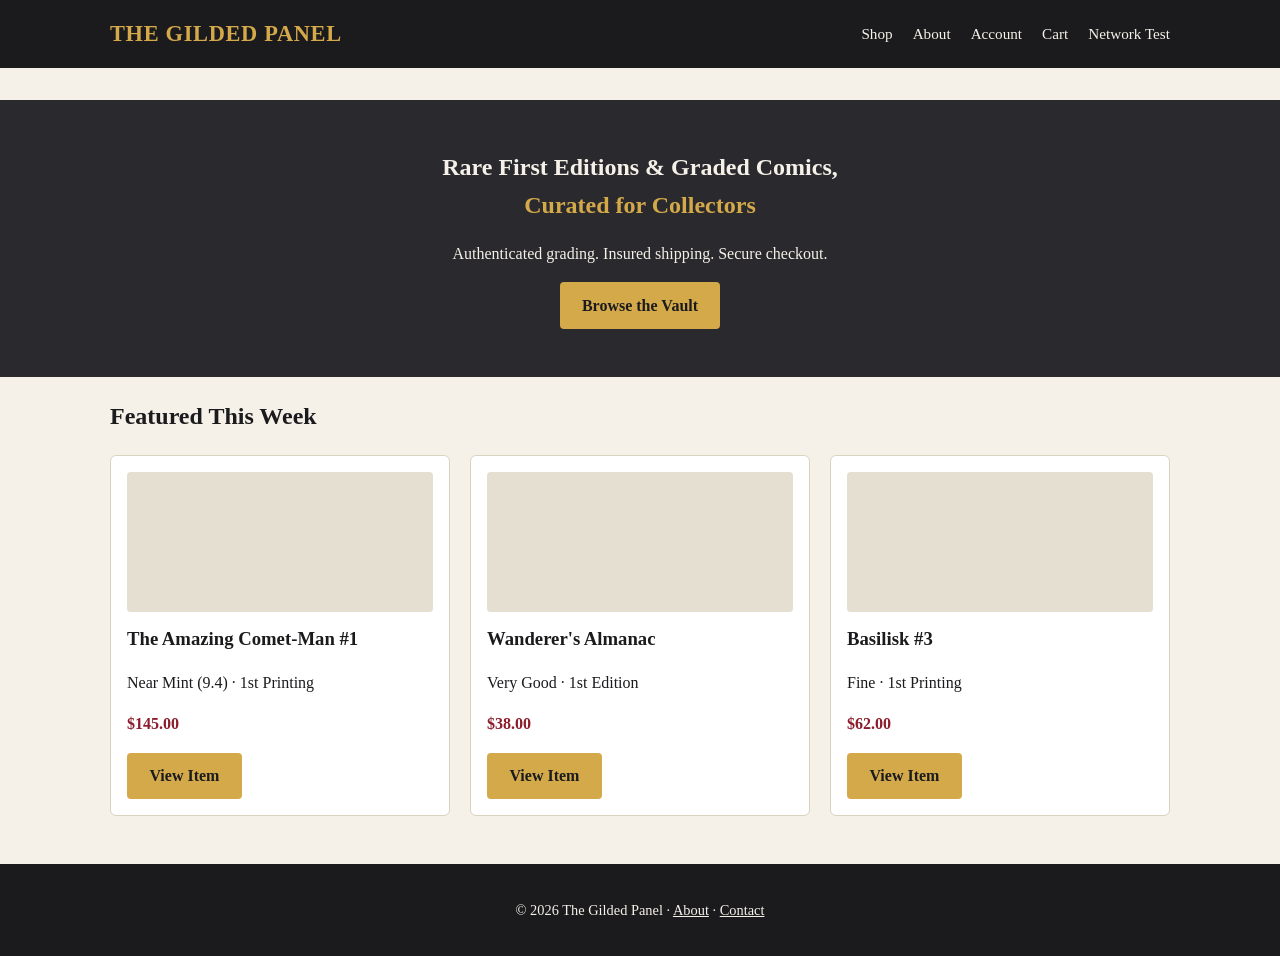
<file: index.html>
<!DOCTYPE html>
<html lang="en">

<head>
    <!--
        Author: Valentin Esparza
        Date: 8/23/2026
        Purpose: Store Homepage for The Gilded Panel. Fulfills the Week 1
                 roadmap milestone (branded static homepage).
    -->
    <meta charset="UTF-8">
    <meta name="viewport" content="width=device-width, initial-scale=1.0">
    <title>The Gilded Panel — Rare Books &amp; Collectible Comics</title>
    <link rel="stylesheet" href="styles.css">
    <script src="jsmain.js" defer></script>
</head>

<body>

    <header class="site-header">
        <div class="container">
            <a class="brand" href="index.html">THE GILDED PANEL</a>
            <nav class="main-nav" aria-label="Primary">
                <ul>
                    <li><a href="shop.html">Shop</a></li>
                    <li><a href="about.html">About</a></li>
                    <li><a href="account.html">Account</a></li>
                    <li><a href="cart.html">Cart</a></li>
                    <li><a href="network.html">Network Test</a></li>
                </ul>
            </nav>
        </div>
    </header>

    <main>
        <!-- Hero -->
        <section class="hero">
            <h1>Rare First Editions &amp; Graded Comics,<br><span class="accent">Curated for Collectors</span></h1>
            <p>Authenticated grading. Insured shipping. Secure checkout.</p>
            <a class="btn" href="shop.html">Browse the Vault</a>
        </section>

        <!-- Featured Collection -->
        <section class="container">
            <h2>Featured This Week</h2>
            <div class="product-grid">
                <article class="product-card">
                    <div class="cover"></div>
                    <h3>The Amazing Comet-Man #1</h3>
                    <p>Near Mint (9.4) · 1st Printing</p>
                    <p class="price">$145.00</p>
                    <a class="btn" href="product.html">View Item</a>
                </article>
                <article class="product-card">
                    <div class="cover"></div>
                    <h3>Wanderer's Almanac</h3>
                    <p>Very Good · 1st Edition</p>
                    <p class="price">$38.00</p>
                    <a class="btn" href="product.html">View Item</a>
                </article>
                <article class="product-card">
                    <div class="cover"></div>
                    <h3>Basilisk #3</h3>
                    <p>Fine · 1st Printing</p>
                    <p class="price">$62.00</p>
                    <a class="btn" href="product.html">View Item</a>
                </article>
            </div>
        </section>
    </main>

    <footer class="site-footer">
        <p>&copy; 2026 The Gilded Panel · <a href="about.html">About</a> · <a href="about.html">Contact</a></p>
    </footer>

</body>

</html>
</file>
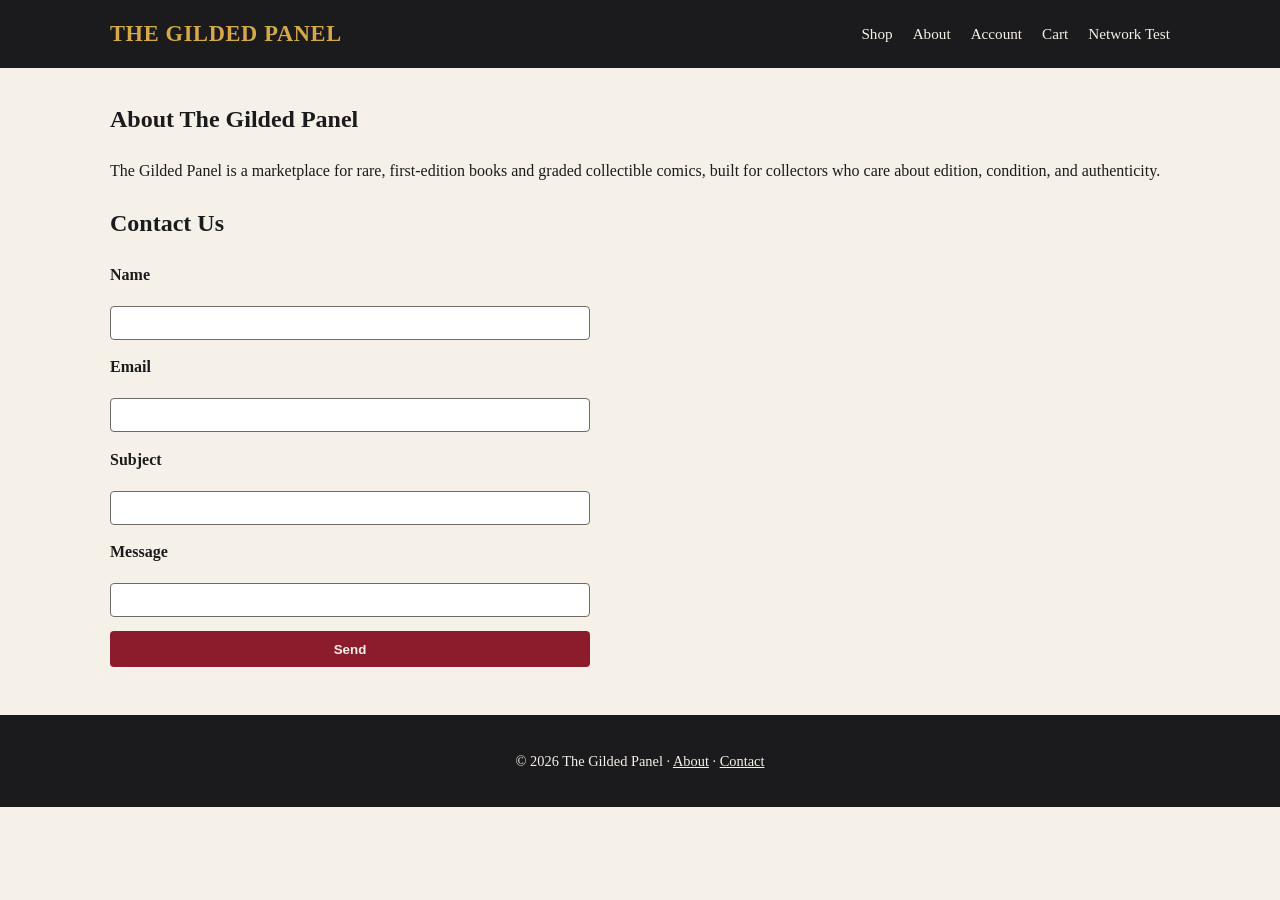
<file: about.html>
<!DOCTYPE html>
<html lang="en">

<head>
    <!--
        Author: Valentin Esparza
        Date: 8/23/2026
        Purpose: About/Contact page — brand story and a contact form, validated
                 by js/main.js.
    -->
    <meta charset="UTF-8">
    <meta name="viewport" content="width=device-width, initial-scale=1.0">
    <title>About — The Gilded Panel</title>
    <link rel="stylesheet" href="styles.css">
    <script src="jsmain.js" defer></script>
</head>

<body>

    <header class="site-header">
        <div class="container">
            <a class="brand" href="index.html">THE GILDED PANEL</a>
            <nav class="main-nav" aria-label="Primary">
                <ul>
                    <li><a href="shop.html">Shop</a></li>
                    <li><a href="about.html">About</a></li>
                    <li><a href="account.html">Account</a></li>
                    <li><a href="cart.html">Cart</a></li>
                    <li><a href="network.html">Network Test</a></li>
                </ul>
            </nav>
        </div>
    </header>

    <main>
        <section class="container">
            <h1>About The Gilded Panel</h1>
            <p>The Gilded Panel is a marketplace for rare, first-edition books and graded collectible comics, built for
                collectors who care about edition, condition, and authenticity.</p>

            <h2>Contact Us</h2>
            <form class="stack" id="contactForm">
                <label for="contact-name">Name</label>
                <input type="text" id="contact-name" name="contact-name" required>

                <label for="contact-email">Email</label>
                <input type="email" id="contact-email" name="contact-email" required>

                <label for="subject">Subject</label>
                <input type="text" id="subject" name="subject">

                <label for="message">Message</label>
                <input type="text" id="message" name="message" required>

                <button type="submit" class="btn btn-crimson">Send</button>
            </form>
        </section>

    </main>

    <footer class="site-footer">
        <p>&copy; 2026 The Gilded Panel &middot; <a href="about.html">About</a> &middot; <a
                href="about.html">Contact</a></p>
    </footer>

</body>

</html>
</file>
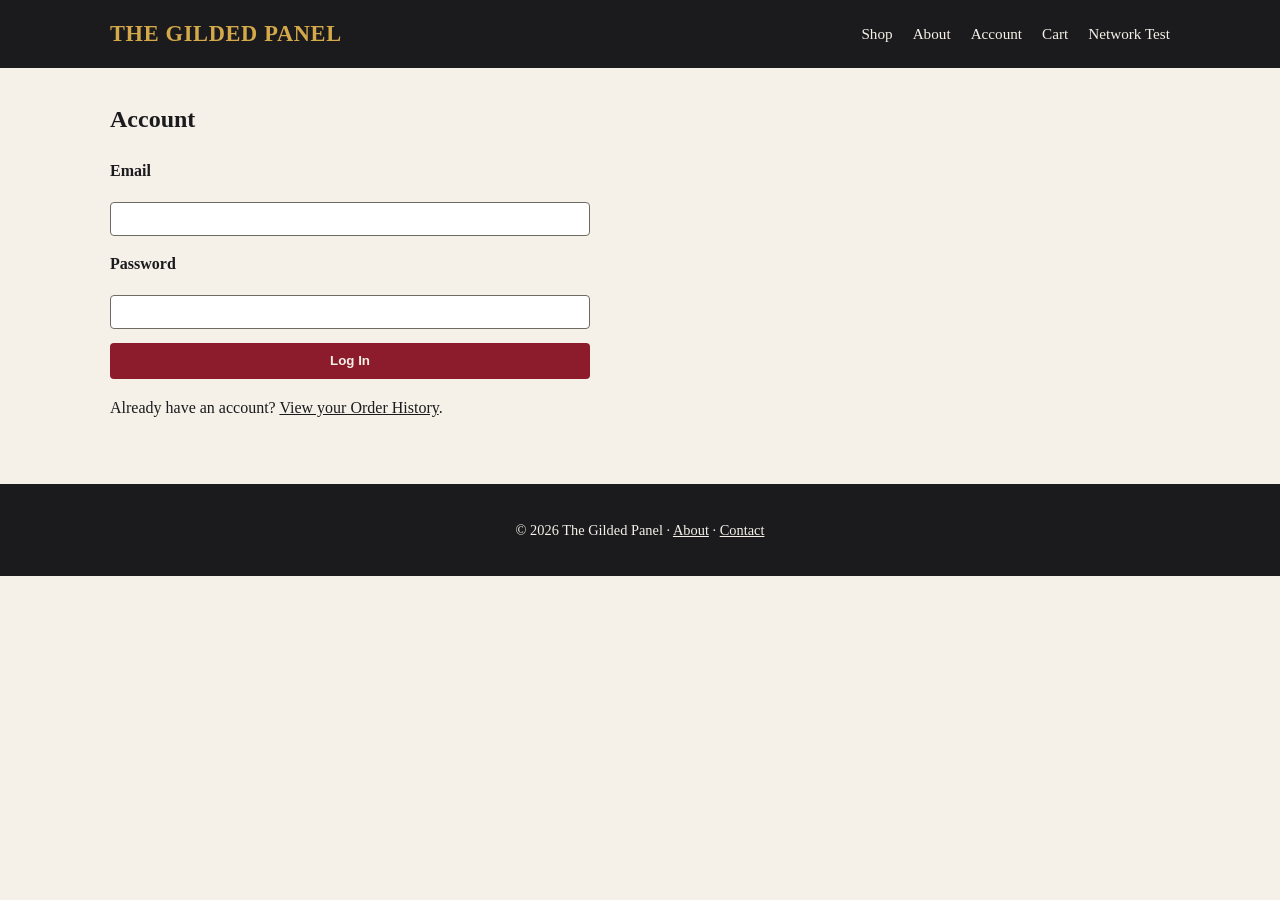
<file: account.html>
<!DOCTYPE html>
<html lang="en">

<head>
    <!--
        Author: Valentin Esparza
        Date: 8/23/2026
        Purpose: Account/Login page — mock login form linking to Order History.
    -->
    <meta charset="UTF-8">
    <meta name="viewport" content="width=device-width, initial-scale=1.0">
    <title>Account — The Gilded Panel</title>
    <link rel="stylesheet" href="styles.css">
    <script src="jsmain.js" defer></script>
</head>

<body>

    <header class="site-header">
        <div class="container">
            <a class="brand" href="index.html">THE GILDED PANEL</a>
            <nav class="main-nav" aria-label="Primary">
                <ul>
                    <li><a href="shop.html">Shop</a></li>
                    <li><a href="about.html">About</a></li>
                    <li><a href="account.html">Account</a></li>
                    <li><a href="cart.html">Cart</a></li>
                    <li><a href="network.html">Network Test</a></li>
                </ul>
            </nav>
        </div>
    </header>

    <main>
        <section class="container">
            <h1>Account</h1>
            <form class="stack">
                <label for="email">Email</label>
                <input type="email" id="email" name="email" required>

                <label for="password">Password</label>
                <input type="password" id="password" name="password" required>

                <button type="submit" class="btn btn-crimson">Log In</button>
            </form>
            <p>Already have an account? <a href="orders.html">View your Order History</a>.</p>
        </section>

    </main>

    <footer class="site-footer">
        <p>&copy; 2026 The Gilded Panel &middot; <a href="about.html">About</a> &middot; <a
                href="about.html">Contact</a></p>
    </footer>

</body>

</html>
</file>
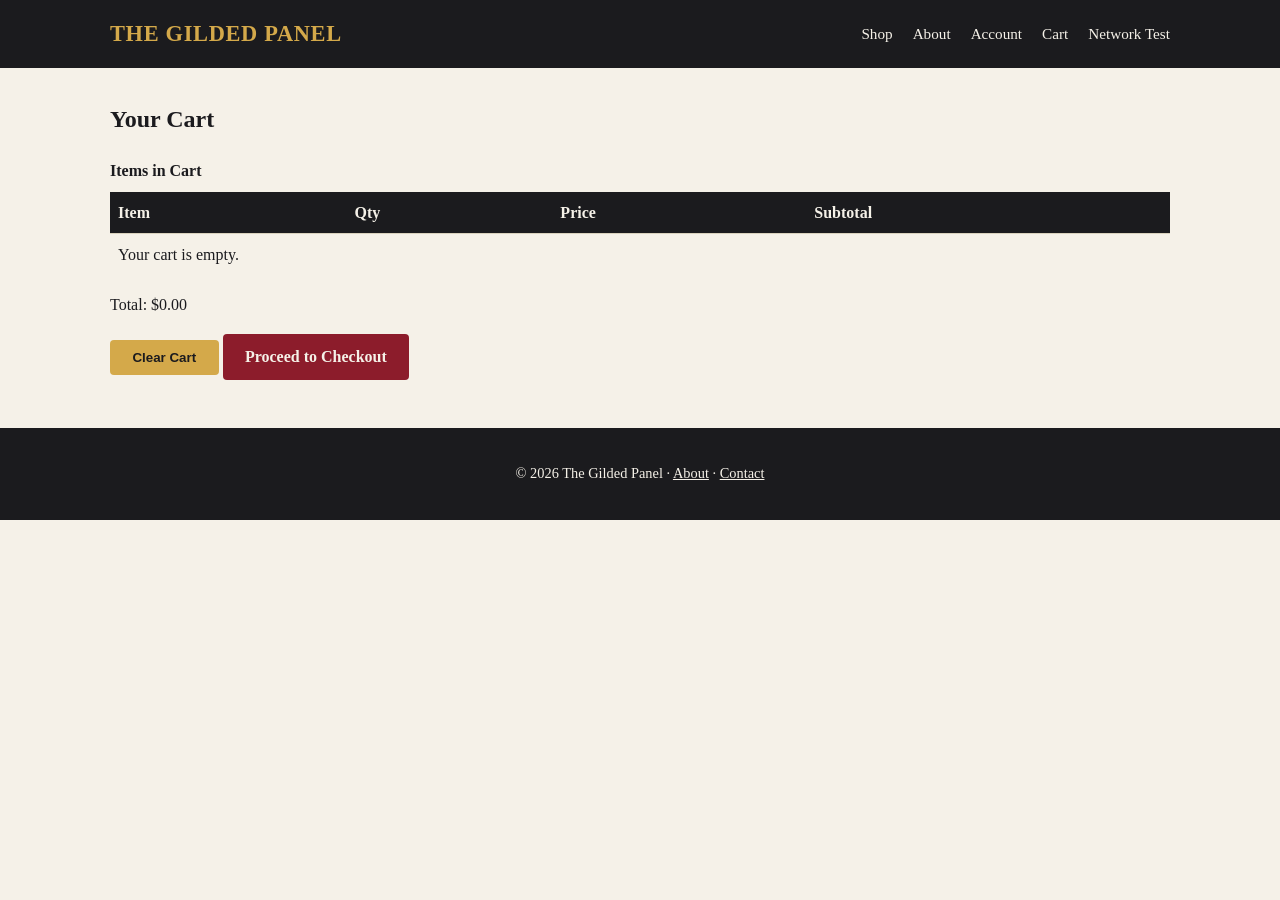
<file: cart.html>
<!DOCTYPE html>
<html lang="en">

<head>
    <!--
        Author: Valentin Esparza
        Date: 8/23/2026
        Purpose: Cart page — table of items with quantity, price, and subtotal.
    -->
    <meta charset="UTF-8">
    <meta name="viewport" content="width=device-width, initial-scale=1.0">
    <title>Cart — The Gilded Panel</title>
    <link rel="stylesheet" href="styles.css">
    <script src="jsmain.js" defer></script>
</head>

<body>

    <header class="site-header">
        <div class="container">
            <a class="brand" href="index.html">THE GILDED PANEL</a>
            <nav class="main-nav" aria-label="Primary">
                <ul>
                    <li><a href="shop.html">Shop</a></li>
                    <li><a href="about.html">About</a></li>
                    <li><a href="account.html">Account</a></li>
                    <li><a href="cart.html">Cart</a></li>
                    <li><a href="network.html">Network Test</a></li>
                </ul>
            </nav>
        </div>
    </header>

    <main>
        <section class="container">
            <h1>Your Cart</h1>
            <table>
                <caption>Items in Cart</caption>
                <thead>
                    <tr>
                        <th scope="col">Item</th>
                        <th scope="col">Qty</th>
                        <th scope="col">Price</th>
                        <th scope="col">Subtotal</th>
                    </tr>
                </thead>
                <tbody id="cartTableBody">
                    <!-- Cart rows inserted by jsmain.js -->
                </tbody>
            </table>
            <p id="cartTotalDisplay"><strong>Total: $0.00</strong></p>

            <button id="clearCartBtn" class="btn">Clear Cart</button>
            <a class="btn btn-crimson" href="checkout.html">Proceed to Checkout</a>
        </section>

    </main>

    <footer class="site-footer">
        <p>&copy; 2026 The Gilded Panel &middot; <a href="about.html">About</a> &middot; <a
                href="about.html">Contact</a></p>
    </footer>

</body>

</html>
</file>
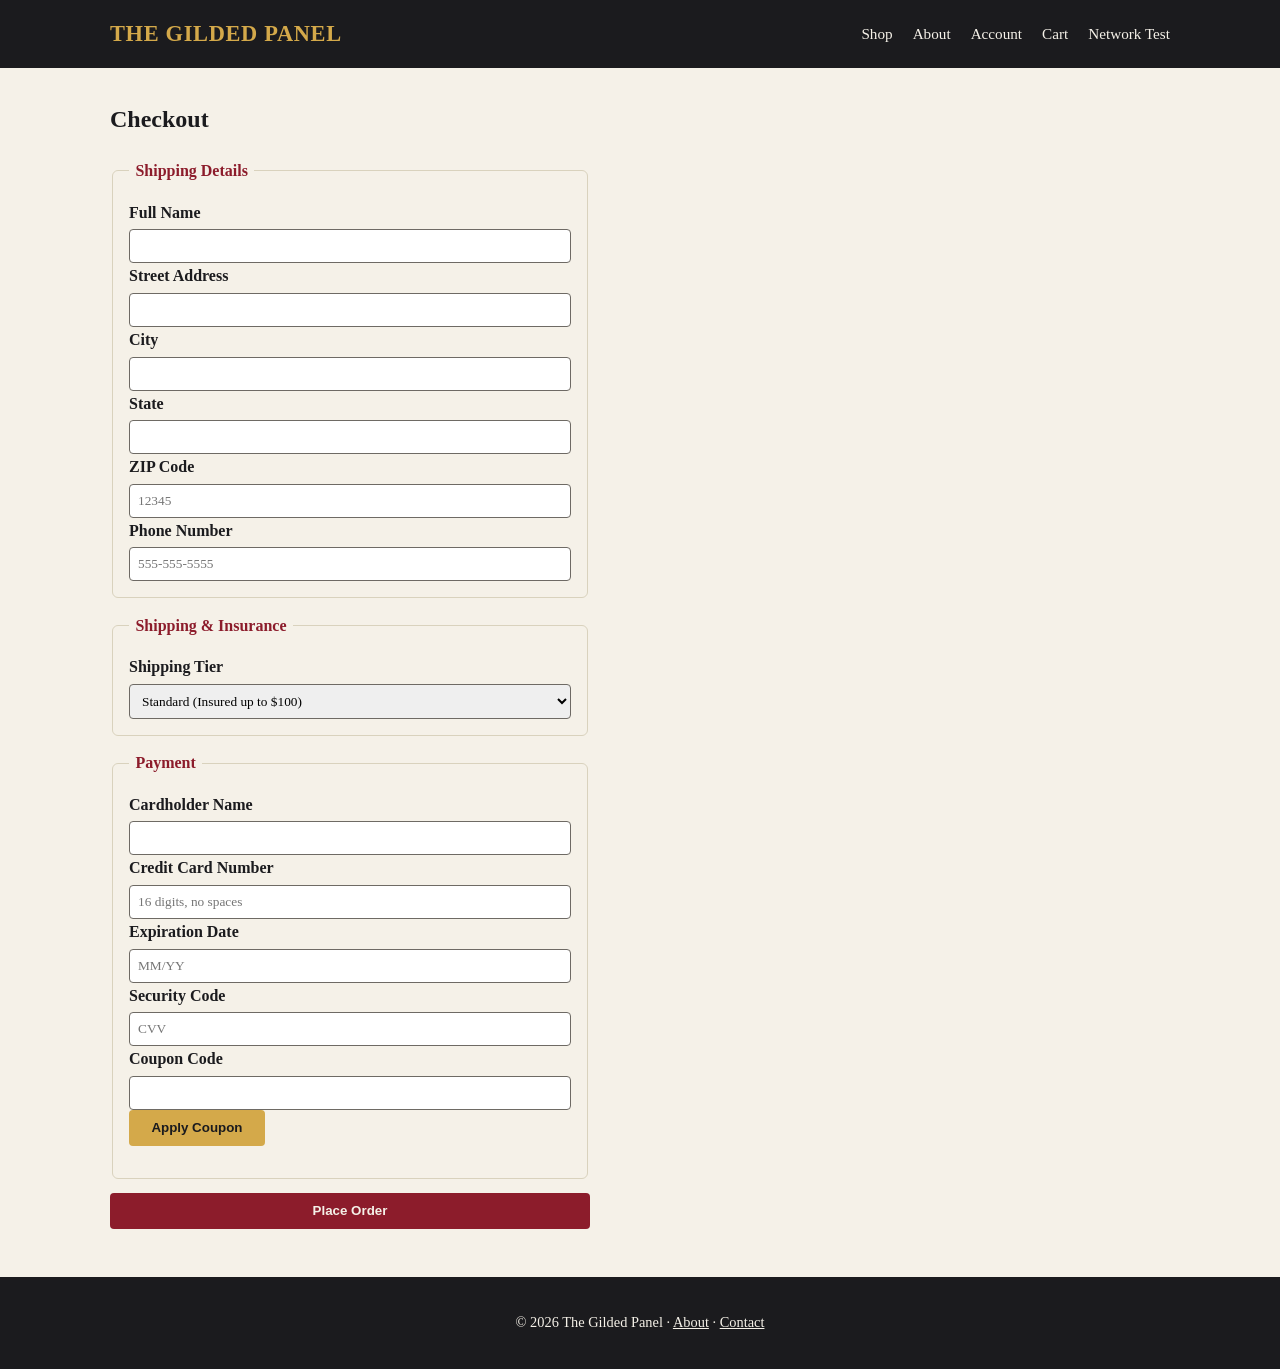
<file: checkout.html>
<!DOCTYPE html>
<html lang="en">

<head>
    <!--
        Author: Valentin Esparza
        Date: 8/23/2026
        Purpose: Checkout page — shipping form, purchase form, and coupon code
                 discount tool. Validated by js/main.js before allowing order
                 submission.
    -->
    <meta charset="UTF-8">
    <meta name="viewport" content="width=device-width, initial-scale=1.0">
    <title>Checkout — The Gilded Panel</title>
    <link rel="stylesheet" href="styles.css">
    <script src="jsmain.js" defer></script>
</head>

<body>

    <header class="site-header">
        <div class="container">
            <a class="brand" href="index.html">THE GILDED PANEL</a>
            <nav class="main-nav" aria-label="Primary">
                <ul>
                    <li><a href="shop.html">Shop</a></li>
                    <li><a href="about.html">About</a></li>
                    <li><a href="account.html">Account</a></li>
                    <li><a href="cart.html">Cart</a></li>
                    <li><a href="network.html">Network Test</a></li>
                </ul>
            </nav>
        </div>
    </header>

    <main>
        <section class="container">
            <h1>Checkout</h1>
            <form class="stack" id="checkoutForm">
                <fieldset>
                    <legend>Shipping Details</legend>
                    <label for="name">Full Name</label>
                    <input type="text" id="name" name="name" required>

                    <label for="street">Street Address</label>
                    <input type="text" id="street" name="street" required>

                    <label for="city">City</label>
                    <input type="text" id="city" name="city" required>

                    <label for="state">State</label>
                    <input type="text" id="state" name="state" required>

                    <label for="zip">ZIP Code</label>
                    <input type="text" id="zip" name="zip" placeholder="12345" required>

                    <label for="phone">Phone Number</label>
                    <input type="text" id="phone" name="phone" placeholder="555-555-5555" required>
                </fieldset>

                <fieldset>
                    <legend>Shipping &amp; Insurance</legend>
                    <label for="shipping">Shipping Tier</label>
                    <select id="shipping" name="shipping">
                        <option value="standard">Standard (Insured up to $100)</option>
                        <option value="premium">Premium (Fully Insured)</option>
                    </select>
                </fieldset>

                <fieldset>
                    <legend>Payment</legend>
                    <label for="cardName">Cardholder Name</label>
                    <input type="text" id="cardName" name="cardName" required>

                    <label for="card">Credit Card Number</label>
                    <input type="text" id="card" name="card" placeholder="16 digits, no spaces" required>

                    <label for="expiration">Expiration Date</label>
                    <input type="text" id="expiration" name="expiration" placeholder="MM/YY" required>

                    <label for="securityCode">Security Code</label>
                    <input type="text" id="securityCode" name="securityCode" placeholder="CVV" required>

                    <label for="coupon">Coupon Code</label>
                    <input type="text" id="coupon" name="coupon">
                    <button type="button" class="btn" onclick="applyCoupon()">Apply Coupon</button>
                    <p id="discountResult"></p>
                </fieldset>

                <button type="submit" class="btn btn-crimson">Place Order</button>
            </form>
        </section>

    </main>

    <footer class="site-footer">
        <p>&copy; 2026 The Gilded Panel &middot; <a href="about.html">About</a> &middot; <a
                href="about.html">Contact</a></p>
    </footer>

</body>

</html>
</file>
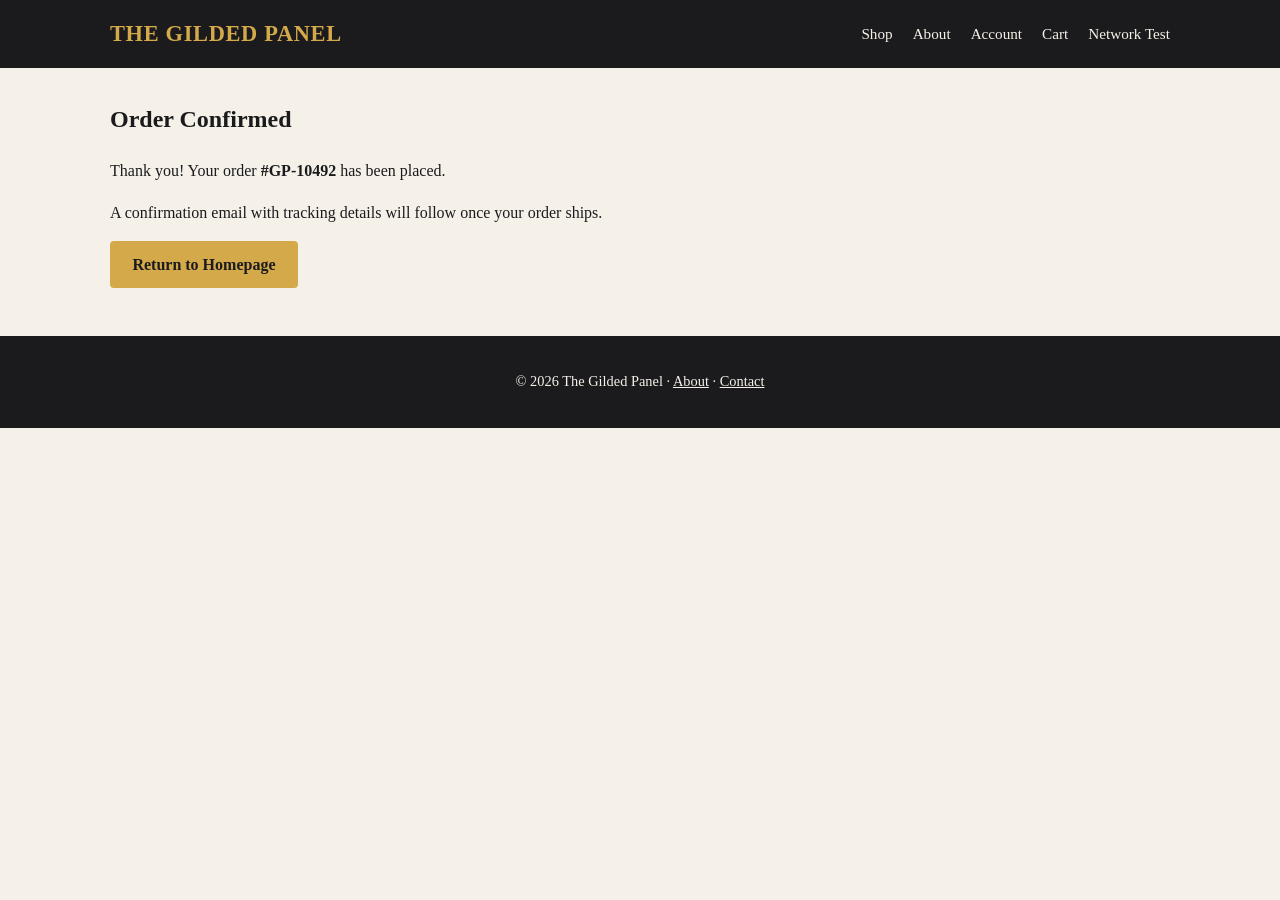
<file: confirmation.html>
<!DOCTYPE html>
<html lang="en">

<head>
    <!--
        Author: Valentin Esparza
        Date: 8/23/2026
        Purpose: Order Confirmation page — shown after checkout is submitted.
    -->
    <meta charset="UTF-8">
    <meta name="viewport" content="width=device-width, initial-scale=1.0">
    <title>Order Confirmation — The Gilded Panel</title>
    <link rel="stylesheet" href="styles.css">
    <script src="jsmain.js" defer></script>
</head>

<body>

    <header class="site-header">
        <div class="container">
            <a class="brand" href="index.html">THE GILDED PANEL</a>
            <nav class="main-nav" aria-label="Primary">
                <ul>
                    <li><a href="shop.html">Shop</a></li>
                    <li><a href="about.html">About</a></li>
                    <li><a href="account.html">Account</a></li>
                    <li><a href="cart.html">Cart</a></li>
                    <li><a href="network.html">Network Test</a></li>
                </ul>
            </nav>
        </div>
    </header>

    <main>
        <section class="container">
            <h1>Order Confirmed</h1>
            <p>Thank you! Your order <strong>#GP-10492</strong> has been placed.</p>
            <p>A confirmation email with tracking details will follow once your order ships.</p>
            <a class="btn" href="index.html">Return to Homepage</a>
        </section>

    </main>

    <footer class="site-footer">
        <p>&copy; 2026 The Gilded Panel &middot; <a href="about.html">About</a> &middot; <a
                href="about.html">Contact</a></p>
    </footer>

</body>

</html>
</file>
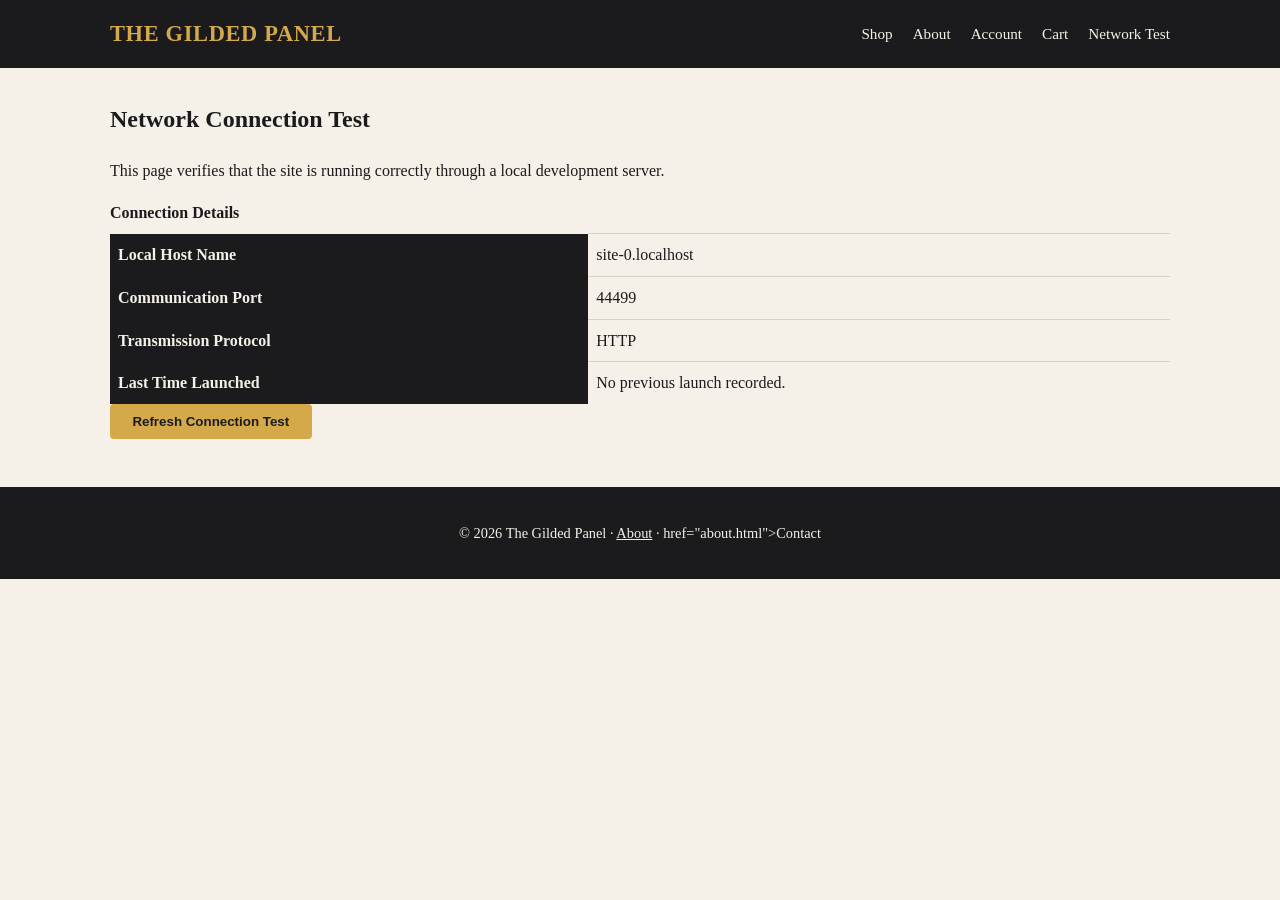
<file: network.html>
<!DOCTYPE html>
<html lang="en">

<head>
    <!--
        Author: Valentin Esparza
        Date: 8/30/2026
        Purpose: Network Connection Test page — displays live host, port, protocol,
                 and last launch timestamp to verify local server connectivity.
    -->
    <meta charset="UTF-8">
    <meta name="viewport" content="width=device-width, initial-scale=1.0">
    <title>Network Test — The Gilded Panel</title>
    <link rel="stylesheet" href="styles.css">
    <script src="jsmain.js" defer></script>
</head>

<body>

    <header class="site-header">
        <div class="container">
            <a class="brand" href="index.html">THE GILDED PANEL</a>
            <nav class="main-nav" aria-label="Primary">
                <ul>
                    <li><a href="shop.html">Shop</a></li>
                    <li><a href="about.html">About</a></li>
                    <li><a href="account.html">Account</a></li>
                    <li><a href="cart.html">Cart</a></li>
                    <li><a href="network.html">Network Test</a></li>
                </ul>
            </nav>
        </div>
    </header>

    <main>
        <section class="container">
            <h1>Network Connection Test</h1>
            <p>This page verifies that the site is running correctly through a local development server.</p>

            <table>
                <caption>Connection Details</caption>
                <tbody>
                    <tr>
                        <th scope="row">Local Host Name</th>
                        <td id="hostInfo"></td>
                    </tr>
                    <tr>
                        <th scope="row">Communication Port</th>
                        <td id="portInfo"></td>
                    </tr>
                    <tr>
                        <th scope="row">Transmission Protocol</th>
                        <td id="protocolInfo"></td>
                    </tr>
                    <tr>
                        <th scope="row">Last Time Launched</th>
                        <td id="lastLaunch"></td>
                    </tr>
                </tbody>
            </table>

            <button id="refreshButton" class="btn">Refresh Connection Test</button>
        </section>
    </main>

    <footer class="site-footer">
        <p>&copy; 2026 The Gilded Panel &middot; <a href="about.html">About</a> &middot; 
                href="about.html">Contact</a></p>
    </footer>

</body>

</html>
</file>
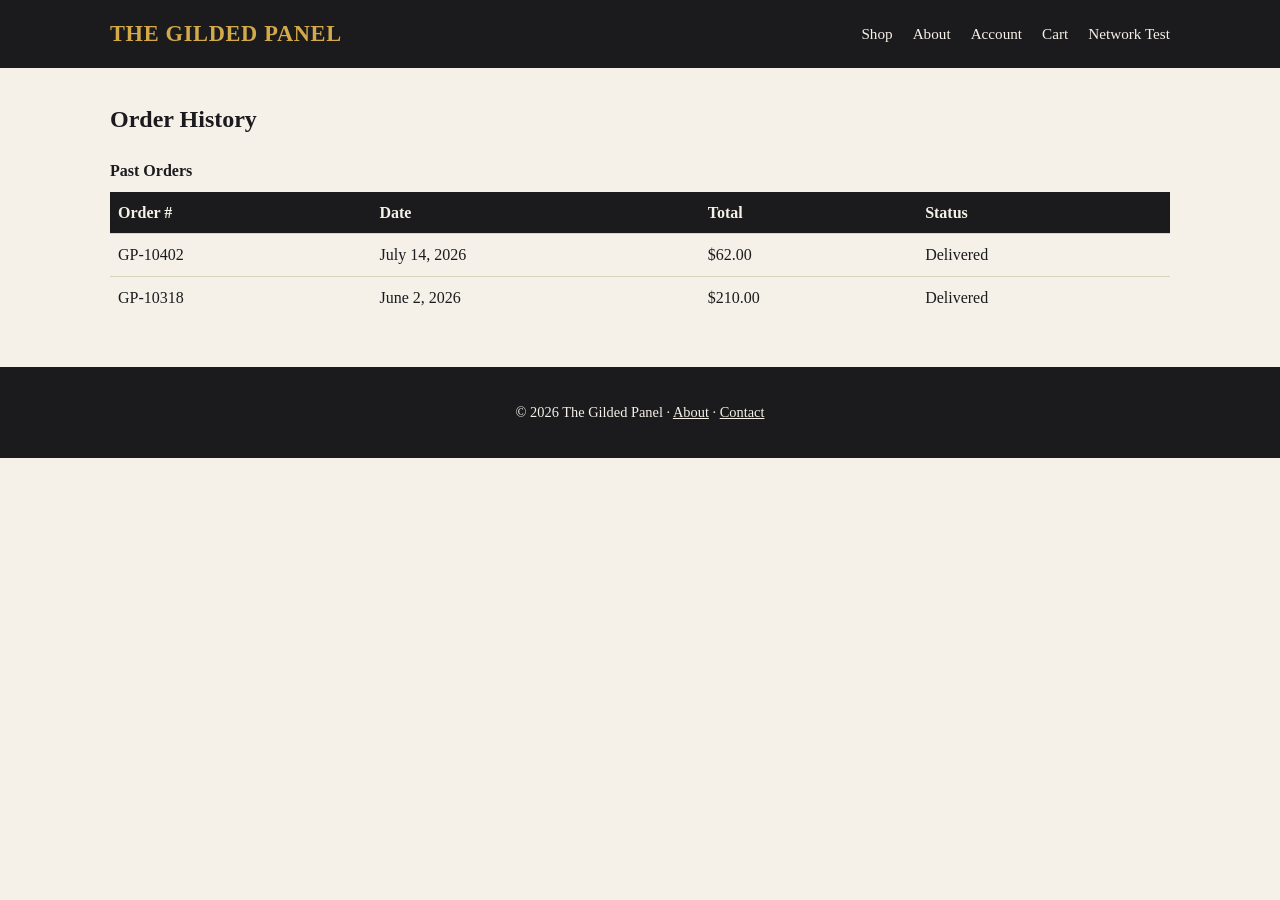
<file: orders.html>
<!DOCTYPE html>
<html lang="en">

<head>
    <!--
        Author: Valentin Esparza
        Date: 8/23/2026
        Purpose: Order History page — list of a logged-in collector's past orders.
    -->
    <meta charset="UTF-8">
    <meta name="viewport" content="width=device-width, initial-scale=1.0">
    <title>Order History — The Gilded Panel</title>
    <link rel="stylesheet" href="styles.css">
    <script src="jsmain.js" defer></script>
</head>

<body>

    <header class="site-header">
        <div class="container">
            <a class="brand" href="index.html">THE GILDED PANEL</a>
            <nav class="main-nav" aria-label="Primary">
                <ul>
                    <li><a href="shop.html">Shop</a></li>
                    <li><a href="about.html">About</a></li>
                    <li><a href="account.html">Account</a></li>
                    <li><a href="cart.html">Cart</a></li>
                    <li><a href="network.html">Network Test</a></li>
                </ul>
            </nav>
        </div>
    </header>

    <main>
        <section class="container">
            <h1>Order History</h1>
            <table>
                <caption>Past Orders</caption>
                <thead>
                    <tr>
                        <th scope="col">Order #</th>
                        <th scope="col">Date</th>
                        <th scope="col">Total</th>
                        <th scope="col">Status</th>
                    </tr>
                </thead>
                <tbody>
                    <tr>
                        <td>GP-10402</td>
                        <td>July 14, 2026</td>
                        <td>$62.00</td>
                        <td>Delivered</td>
                    </tr>
                    <tr>
                        <td>GP-10318</td>
                        <td>June 2, 2026</td>
                        <td>$210.00</td>
                        <td>Delivered</td>
                    </tr>
                </tbody>
            </table>
        </section>

    </main>

    <footer class="site-footer">
        <p>&copy; 2026 The Gilded Panel &middot; <a href="about.html">About</a> &middot; <a
                href="about.html">Contact</a></p>
    </footer>

</body>

</html>
</file>
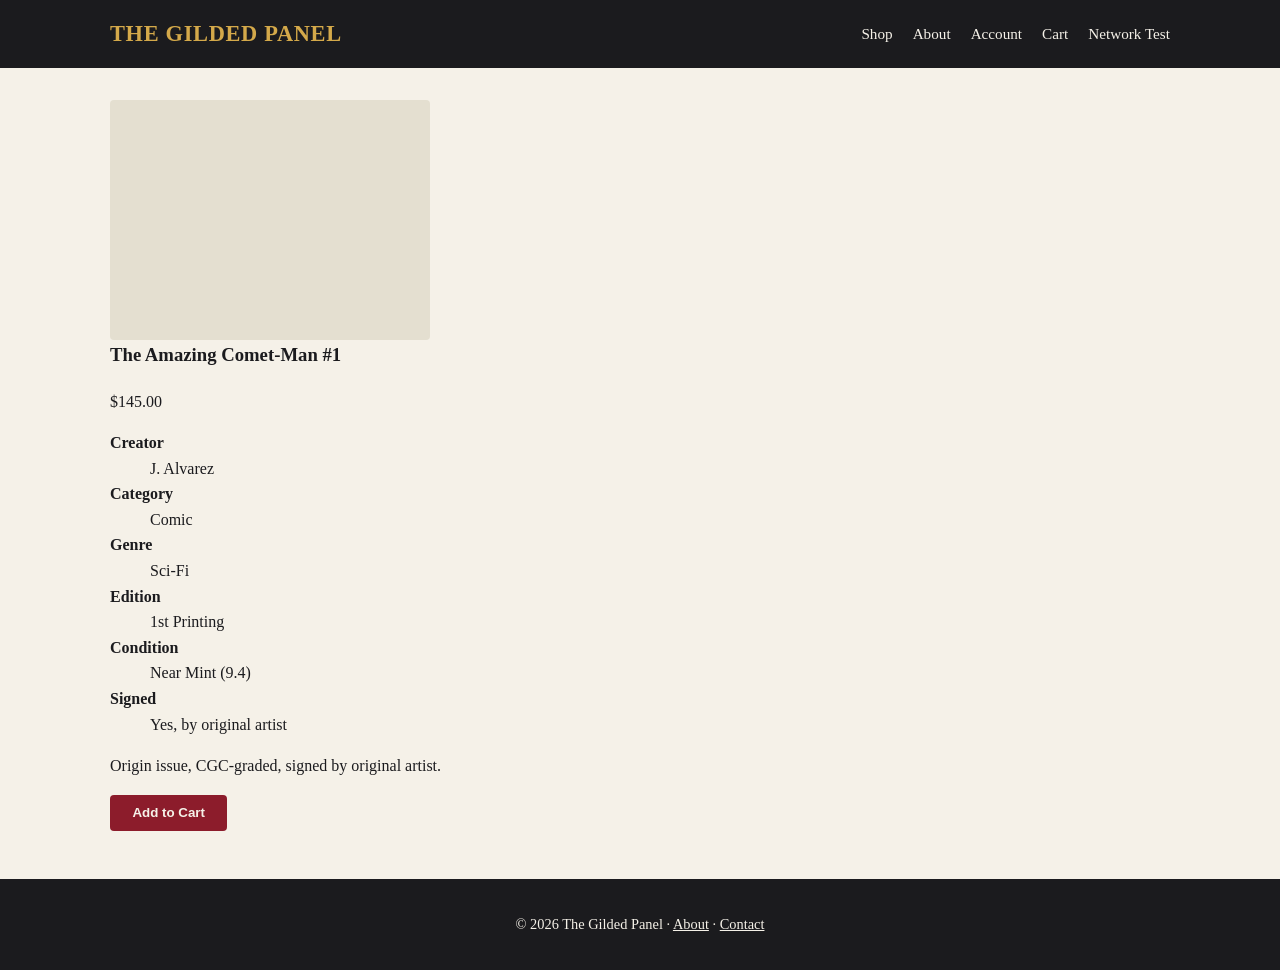
<file: product.html>
<!DOCTYPE html>
<html lang="en">

<head>
    <!--
        Author: Valentin Esparza
        Date: 8/23/2026
        Purpose: Product Detail Page — item info, condition/authentication, add to cart.
    -->
    <meta charset="UTF-8">
    <meta name="viewport" content="width=device-width, initial-scale=1.0">
    <title>The Amazing Comet-Man #1 — The Gilded Panel</title>
    <link rel="stylesheet" href="styles.css">
    <script src="jsmain.js" defer></script>
</head>

<body>

    <header class="site-header">
        <div class="container">
            <a class="brand" href="index.html">THE GILDED PANEL</a>
            <nav class="main-nav" aria-label="Primary">
                <ul>
                    <li><a href="shop.html">Shop</a></li>
                    <li><a href="about.html">About</a></li>
                    <li><a href="account.html">Account</a></li>
                    <li><a href="cart.html">Cart</a></li>
                    <li><a href="network.html">Network Test</a></li>
                </ul>
            </nav>
        </div>
    </header>

    <main>
        <section class="container">
            <article>
                <div class="cover" style="height:240px;max-width:320px;"></div>
                <h1>The Amazing Comet-Man #1</h1>
                <p class="price">$145.00</p>

                <dl>
                    <dt><strong>Creator</strong></dt>
                    <dd>J. Alvarez</dd>
                    <dt><strong>Category</strong></dt>
                    <dd>Comic</dd>
                    <dt><strong>Genre</strong></dt>
                    <dd>Sci-Fi</dd>
                    <dt><strong>Edition</strong></dt>
                    <dd>1st Printing</dd>
                    <dt><strong>Condition</strong></dt>
                    <dd>Near Mint (9.4)</dd>
                    <dt><strong>Signed</strong></dt>
                    <dd>Yes, by original artist</dd>
                </dl>

                <p>Origin issue, CGC-graded, signed by original artist.</p>

                <button type="button" class="btn btn-crimson add-cart-btn" data-id="1">Add to Cart</button>
            </article>
        </section>

    </main>

    <footer class="site-footer">
        <p>&copy; 2026 The Gilded Panel &middot; <a href="about.html">About</a> &middot; <a
                href="about.html">Contact</a></p>
    </footer>

</body>

</html>
</file>
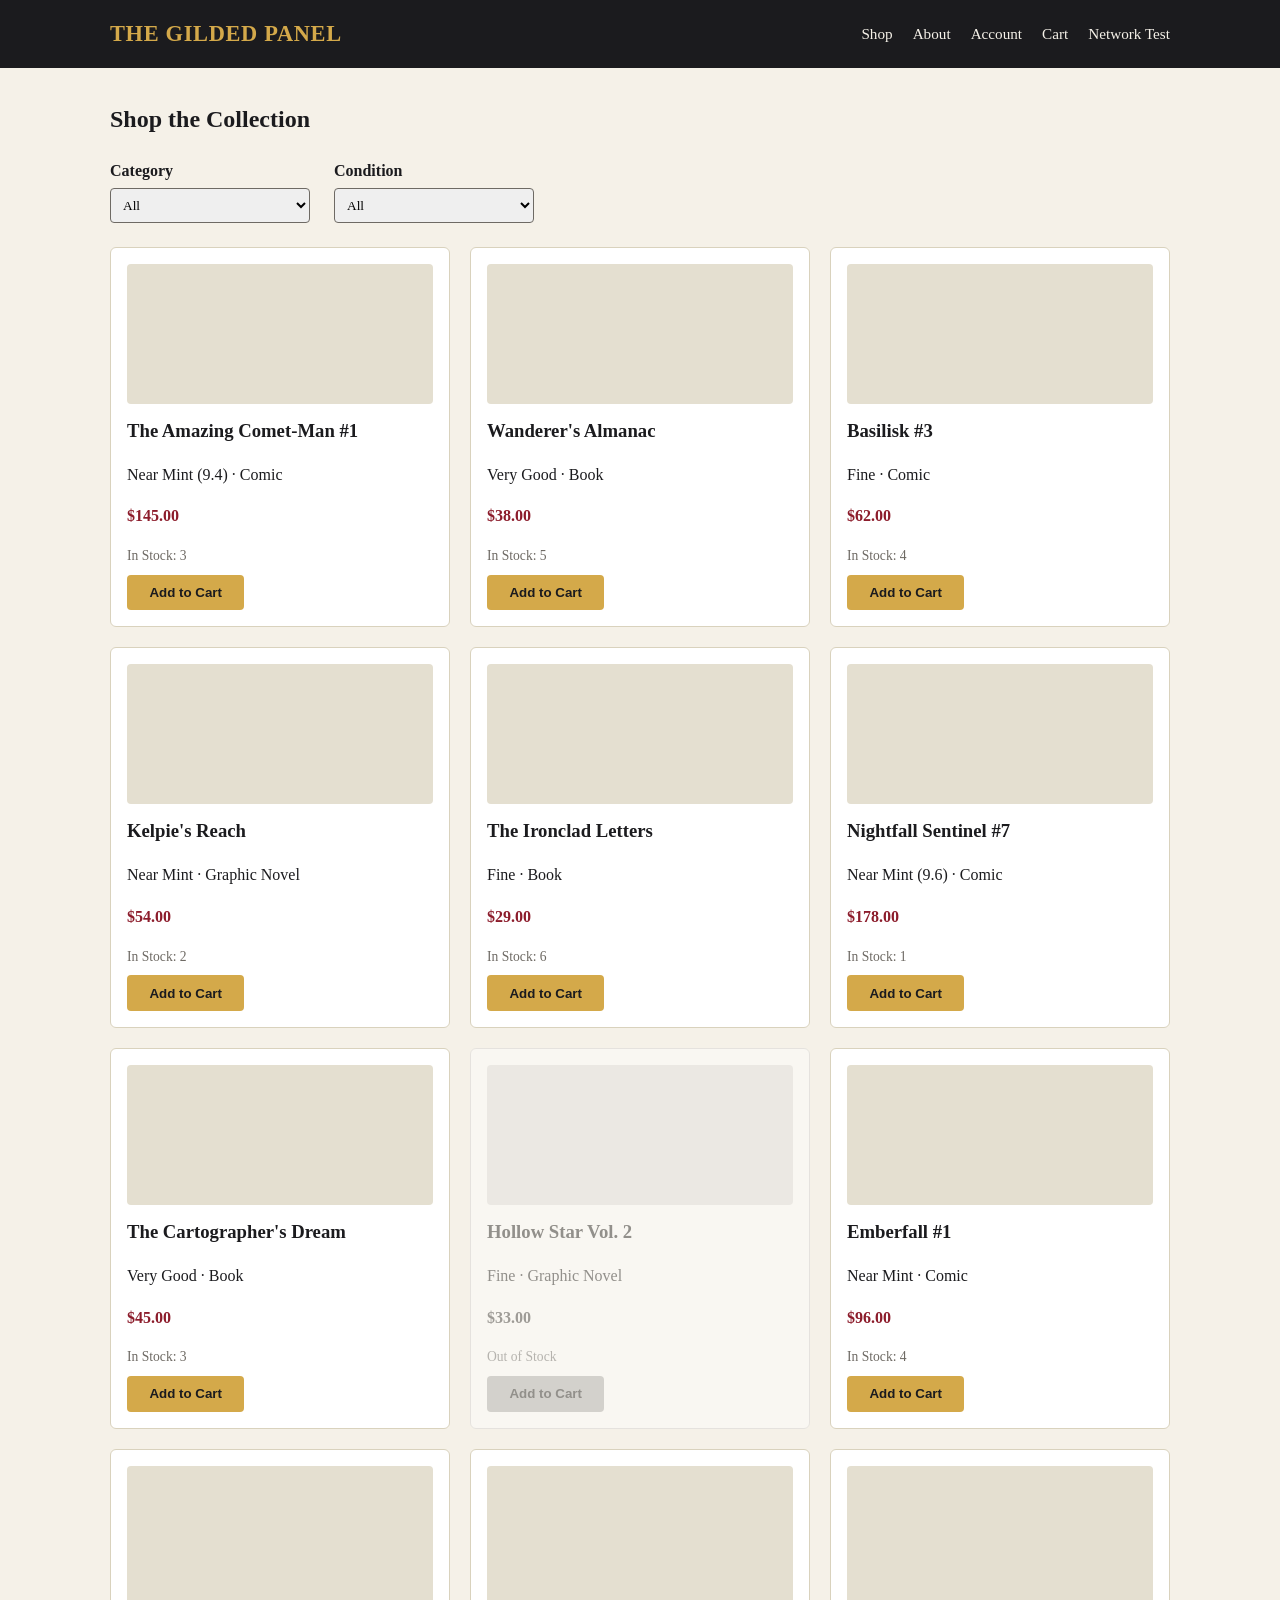
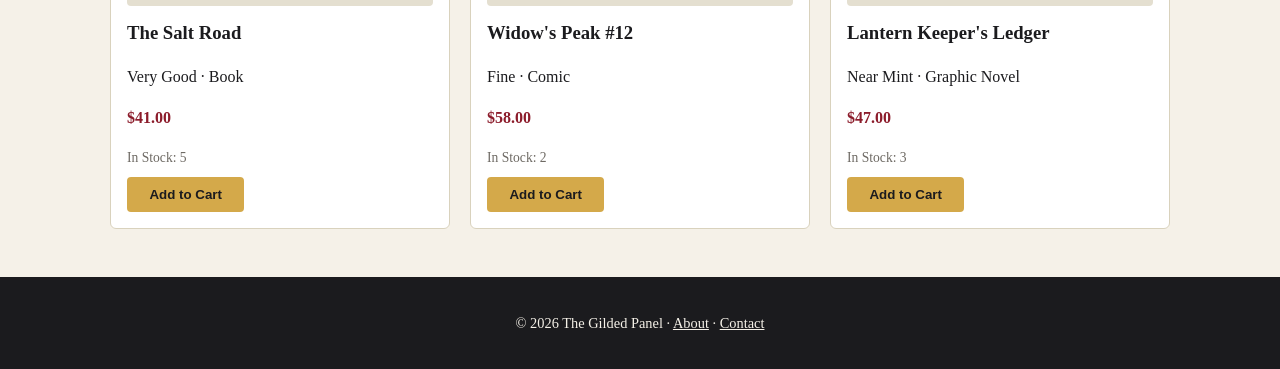
<file: shop.html>
<!DOCTYPE html>
<html lang="en">

<head>
    <!--
        Author: Valentin Esparza
        Date: 8/23/2026
        Purpose: Shop/Browse page — catalog grid with category and condition filters.
                 Products are now rendered dynamically via js/main.js.
    -->
    <meta charset="UTF-8">
    <meta name="viewport" content="width=device-width, initial-scale=1.0">
    <title>Shop — The Gilded Panel</title>
    <link rel="stylesheet" href="styles.css">
    <script src="jsmain.js" defer></script>
</head>

<body>

    <header class="site-header">
        <div class="container">
            <a class="brand" href="index.html">THE GILDED PANEL</a>
            <nav class="main-nav" aria-label="Primary">
                <ul>
                    <li><a href="shop.html">Shop</a></li>
                    <li><a href="about.html">About</a></li>
                    <li><a href="account.html">Account</a></li>
                    <li><a href="cart.html">Cart</a></li>
                    <li><a href="network.html">Network Test</a></li>
                </ul>
            </nav>
        </div>
    </header>

    <main>
        <section class="container">
            <h1>Shop the Collection</h1>

            <form class="filter-row" aria-label="Filter catalog">
                <div>
                    <label for="category">Category</label>
                    <select id="category" name="category">
                        <option value="all">All</option>
                        <option value="book">Book</option>
                        <option value="comic">Comic</option>
                        <option value="graphic-novel">Graphic Novel</option>
                    </select>
                </div>
                <div>
                    <label for="condition">Condition</label>
                    <select id="condition" name="condition">
                        <option value="all">All</option>
                        <option value="near-mint">Near Mint</option>
                        <option value="fine">Fine</option>
                        <option value="very-good">Very Good</option>
                    </select>
                </div>
            </form>

            <!-- Products are rendered dynamically by js/main.js -->
            <div class="product-grid" id="productGrid"></div>
        </section>

    </main>

    <footer class="site-footer">
        <p>&copy; 2026 The Gilded Panel &middot; <a href="about.html">About</a> &middot; <a
                href="about.html">Contact</a></p>
    </footer>

</body>

</html>
</file>
<file: styles.css>
/*
    Author: Valentin Esparza
    Date: 8/23/2026
    Purpose: Shared external stylesheet for The Gilded Panel. Implements the
             approved brand theme (ink/parchment/gold/crimson palette) and
             the responsive layout mechanics used across every page.
*/

/* ==========================================================
   Brand Theme Variables (from Project Proposal)
   ========================================================== */
:root {
    --ink: #1b1b1e;
    --parchment: #f5f1e8;
    --gold: #d4a94a;
    --crimson: #8c1c2b;
    --gray: #6e6a64;
    --card-bg: #ffffff;
}

/* ==========================================================
   Global / Reset
   ========================================================== */
* {
    box-sizing: border-box;
}

body {
    margin: 0;
    font-family: Georgia, "Times New Roman", serif;
    background-color: var(--parchment);
    color: var(--ink);
    line-height: 1.6;
}

a {
    color: inherit;
}

.container {
    max-width: 1100px;
    margin: 0 auto;
    padding: 0 1.25rem;
}

/* ==========================================================
   Site Header / Navigation
   ========================================================== */
.site-header {
    background-color: var(--ink);
    color: var(--parchment);
    padding: 1rem 0;
}

.site-header .container {
    display: flex;
    flex-wrap: wrap;
    align-items: center;
    justify-content: space-between;
    gap: 0.75rem;
}

.brand {
    color: var(--gold);
    font-size: 1.4rem;
    font-weight: bold;
    text-decoration: none;
    letter-spacing: 0.03em;
}

.main-nav ul {
    list-style: none;
    display: flex;
    flex-wrap: wrap;
    gap: 1.25rem;
    margin: 0;
    padding: 0;
}

.main-nav a {
    color: var(--parchment);
    text-decoration: none;
    font-size: 0.95rem;
}

.main-nav a:hover {
    color: var(--gold);
}

/* ==========================================================
   Hero
   ========================================================== */
.hero {
    background-color: #2a2a2e;
    color: var(--parchment);
    text-align: center;
    padding: 3rem 1.25rem;
}

.hero h1 {
    margin: 0 0 0.5rem;
}

.hero .accent {
    color: var(--gold);
}

/* ==========================================================
   Buttons
   ========================================================== */
.btn {
    display: inline-block;
    background-color: var(--gold);
    color: var(--ink);
    padding: 0.65rem 1.4rem;
    border-radius: 4px;
    text-decoration: none;
    font-weight: bold;
    border: none;
    cursor: pointer;
}

.btn-crimson {
    background-color: var(--crimson);
    color: var(--parchment);
}

/* ==========================================================
   Page Main Content
   ========================================================== */
main {
    padding: 2rem 0 3rem;
}

main h1 {
    margin-top: 0;
}

/* ==========================================================
   Product Grid (Flexbox, responsive)
   ========================================================== */
.product-grid {
    display: flex;
    flex-wrap: wrap;
    gap: 1.25rem;
}

.product-card {
    box-sizing: border-box;
    flex: 1 1 100%;
    background-color: var(--card-bg);
    border: 1px solid #d9d2bd;
    border-radius: 6px;
    padding: 1rem;
}

.cover {
    background-color: #e4dfd0;
    border-radius: 4px;
}

.product-card .cover {
    height: 140px;
    margin-bottom: 0.75rem;
}

.product-card h3 {
    margin: 0 0 0.25rem;
}

.product-card .price {
    color: var(--crimson);
    font-weight: bold;
}

/* ==========================================================
   Forms (checkout, account, contact)
   ========================================================== */
form.stack {
    display: flex;
    flex-direction: column;
    gap: 0.9rem;
    max-width: 480px;
}

.filter-row {
    display: flex;
    flex-wrap: wrap;
    gap: 1.5rem;
    margin-bottom: 1.5rem;
}

.filter-row div {
    width: 200px;
}

fieldset {
    border: 1px solid #d9d2bd;
    border-radius: 6px;
    padding: 1rem;
}

legend {
    font-weight: bold;
    color: var(--crimson);
    padding: 0 0.4rem;
}

label {
    font-weight: bold;
    display: block;
    margin-bottom: 0.25rem;
}

input,
select {
    width: 100%;
    padding: 0.5rem;
    border: 1px solid var(--gray);
    border-radius: 4px;
    font-family: inherit;
}

/* ==========================================================
   Tables (cart, order history)
   ========================================================== */
table {
    width: 100%;
    border-collapse: collapse;
}

caption {
    text-align: left;
    font-weight: bold;
    margin-bottom: 0.5rem;
}

th {
    background-color: var(--ink);
    color: var(--parchment);
    text-align: left;
    padding: 0.5rem;
}

td {
    padding: 0.5rem;
    border-top: 1px solid #d9d2bd;
}

/* ==========================================================
   Discount / Coupon Result
   ========================================================== */
#discountResult {
    font-weight: bold;
    color: var(--crimson);
}

/* ==========================================================
   Site Footer
   ========================================================== */
.site-footer {
    background-color: var(--ink);
    color: var(--parchment);
    text-align: center;
    padding: 1.25rem 0;
    font-size: 0.9rem;
}

/* ==========================================================
   Responsive Breakpoints
   ========================================================== */

/* Tablet: two product cards per row */
@media (min-width: 768px) {
    .product-card {
        flex: 1 1 calc(50% - 1.25rem);
    }
}

@media (min-width: 1024px) {
    .product-card {
        flex: 1 1 calc(33.333% - 1.25rem);
    }
}

/* ==========================================================
   Out of Stock
   ========================================================== */
.out-of-stock {
    opacity: 0.45;
    filter: grayscale(100%);
}

.stock-count {
    font-size: 0.85rem;
    color: var(--gray);
    margin-bottom: 0.5rem;
}

.mouse-tooltip {
    position: fixed;
    pointer-events: none;
    background: var(--crimson);
    color: var(--parchment);
    padding: 0.5rem 0.75rem;
    border-radius: 6px;
    opacity: 0;
    z-index: 9999;
    font-size: 0.85rem;
    transition: opacity 0.15s ease;
}

.mouse-tooltip.show {
    opacity: 1;
}

/* ==========================================================
   Add to Cart Notification (Visual Feedback)
   ========================================================== */
.notification {
    position: fixed;
    bottom: 20px;
    right: 20px;
    background: var(--gold);
    color: var(--ink);
    padding: 1rem 1.5rem;
    border-radius: 6px;
    font-weight: bold;
    opacity: 0;
    transition: opacity 0.4s ease;
    z-index: 1000;
}

.notification.show {
    opacity: 1;
}

/* ==========================================================
   Cart Table Quantity Buttons
   ========================================================== */
.increase-btn,
.decrease-btn {
    width: auto;
    padding: 0.2rem 0.6rem;
    margin: 0 0.3rem;
}

.remove-btn {
    width: auto;
    padding: 0.3rem 0.6rem;
    margin-left: 0.5rem;
    background-color: var(--crimson);
    color: var(--parchment);
}
</file>
